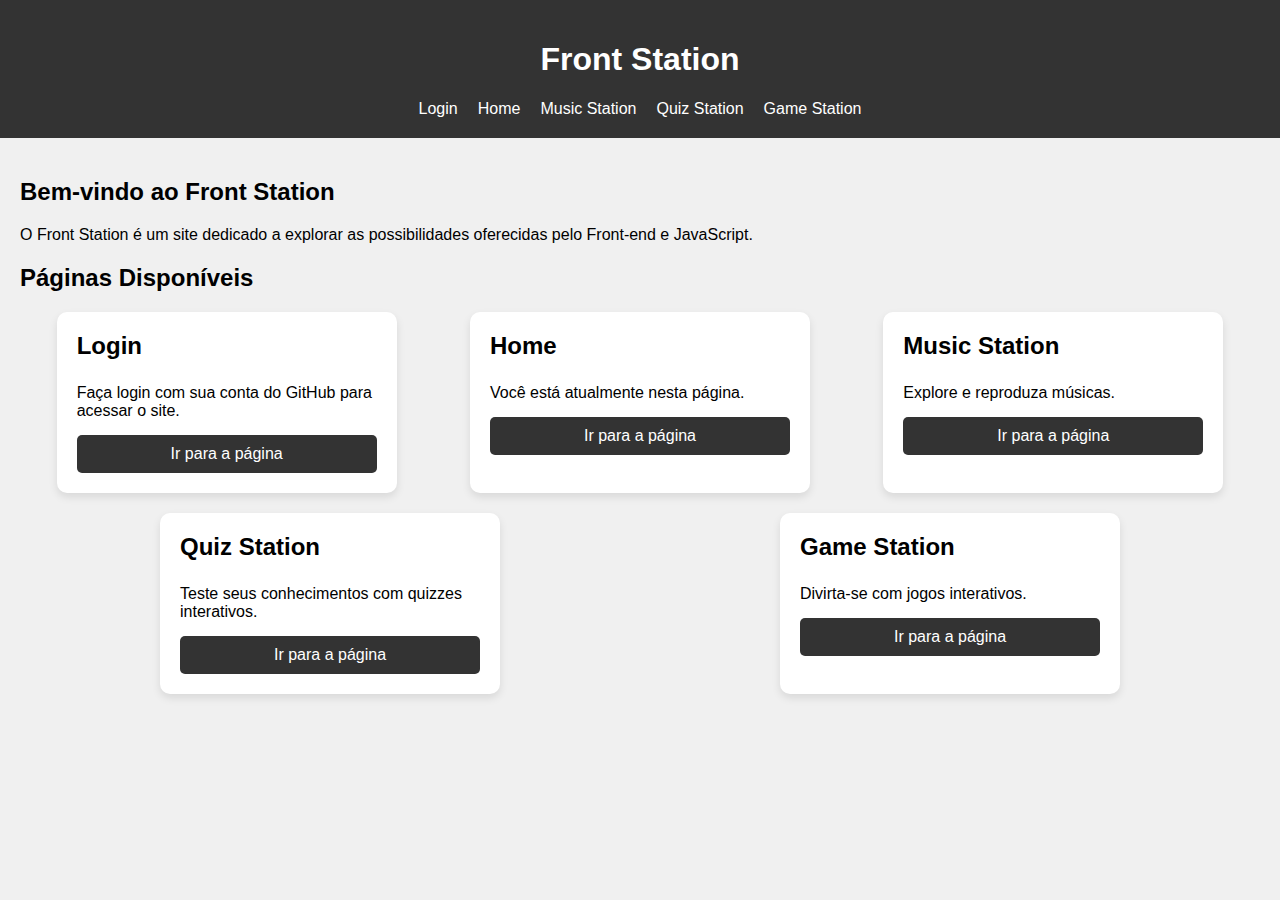
<file: home/home.html>
<!DOCTYPE html>
<html lang="en">
<head>
    <meta charset="UTF-8">
    <meta name="viewport" content="width=device-width, initial-scale=1.0">
    <title>Front Station - Home</title>
    <link rel="stylesheet" href="style.css">
</head>
<body>
    <header>
        <h1>Front Station</h1>
        <nav>
            <ul>
                <li><a href="../login/index.html">Login</a></li>
                <li><a href="../home/home.html">Home</a></li>
                <li><a href="../music/music.html">Music Station</a></li>
                <li><a href="../quiz/quiz.html">Quiz Station</a></li>
                <li><a href="../game/game.html">Game Station</a></li>
            </ul>
        </nav>
    </header>
    <main>
        <h2>Bem-vindo ao Front Station</h2>
        <p>O Front Station é um site dedicado a explorar as possibilidades oferecidas pelo Front-end e JavaScript.</p>
        <h2>Páginas Disponíveis</h2>
        <div class="cards">
            <div class="card">
                <h3>Login</h3>
                <p>Faça login com sua conta do GitHub para acessar o site.</p>
                <a href="../login/index.html">Ir para a página</a>
            </div>
            <div class="card">
                <h3>Home</h3>
                <p>Você está atualmente nesta página.</p>
                <a href="../home/home.html">Ir para a página</a>
            </div>
            <div class="card">
                <h3>Music Station</h3>
                <p>Explore e reproduza músicas.</p>
                <a href="../music/music.html">Ir para a página</a>
            </div>
            <div class="card">
                <h3>Quiz Station</h3>
                <p>Teste seus conhecimentos com quizzes interativos.</p>
                <a href="../quiz/quiz.html">Ir para a página</a>
            </div>
            <div class="card">
                <h3>Game Station</h3>
                <p>Divirta-se com jogos interativos.</p>
                <a href="../game/game.html">Ir para a página</a>
            </div>
        </div>
    </main>
</body>
</html>
</file>
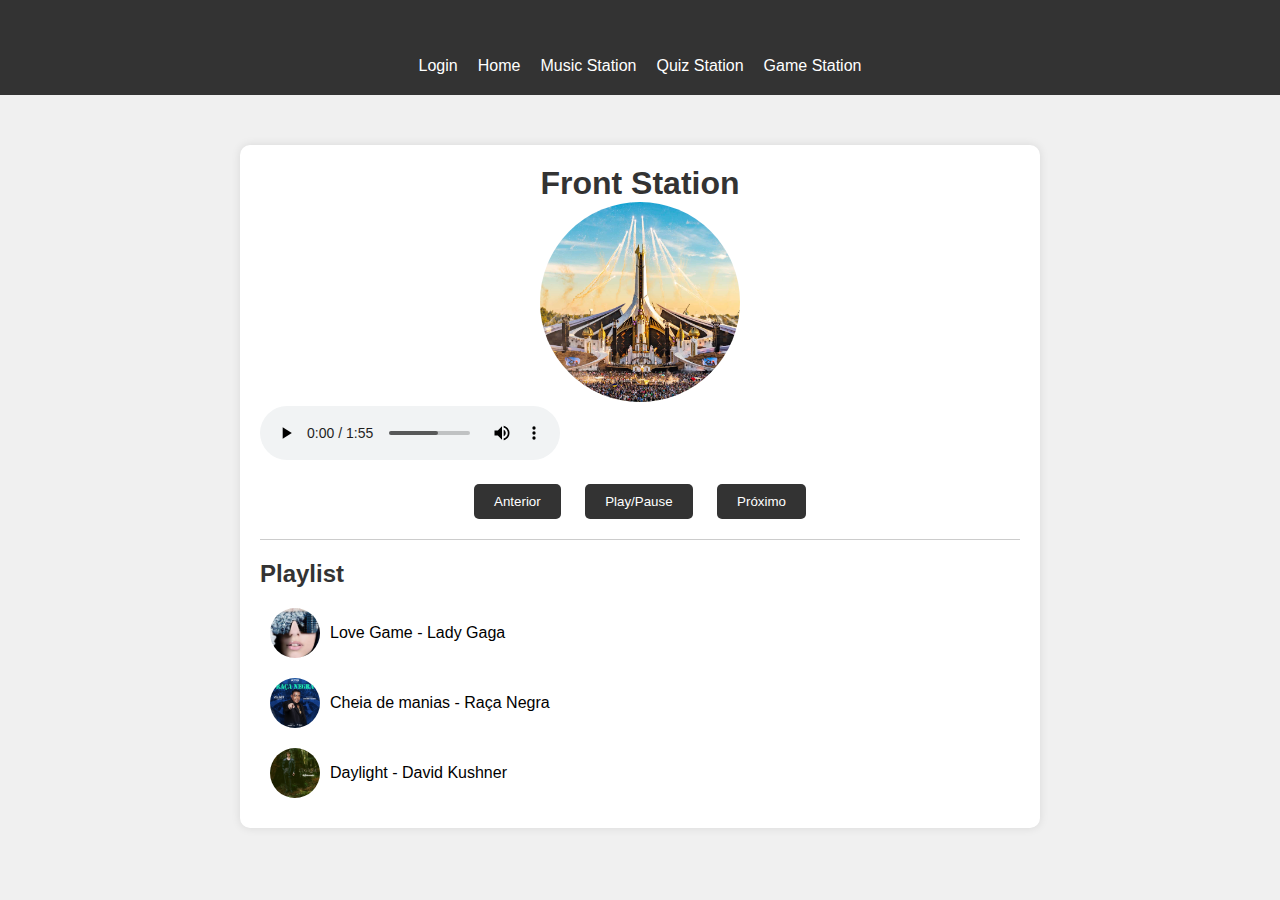
<file: music/music.html>
<!DOCTYPE html>
<html lang="en">
<head>
    <meta charset="UTF-8">
    <meta name="viewport" content="width=device-width, initial-scale=1.0">
    <title>Front Station</title>
    <link rel="stylesheet" href="style.css">
</head>
<body>

    <header>
        <h1>Front Station</h1>
        <nav>
            <ul>
                <li><a href="../login/index.html">Login</a></li>
                <li><a href="../home/home.html">Home</a></li>
                <li><a href="../music/music.html">Music Station</a></li>
                <li><a href="../quiz/quiz.html">Quiz Station</a></li>
                <li><a href="../game/game.html">Game Station</a></li>
            </ul>
        </nav>
    </header>

    <div class="container">
        <h1>Front Station</h1>
        <div class="player">
            <div class="cover-container">
                <img id="coverImage" src="../song/tml.jpg" alt="Album Cover">
            </div>
            <audio id="audioPlayer" controls>
            <source src="../song/daylight.mp3" type="audio/mpeg">
            </audio>
            <div class="controls">
            <button id="prevButton">Anterior</button>
            <button id="playPauseButton">Play/Pause</button>
            <button id="nextButton">Próximo</button>
            </div>
        </div>
        <div class="playlist">
            <h2>Playlist</h2>
            <ul id="playlist">
                <li data-src="game.mp3" class="song-item">
                    <img src="../song/gaga.jpg" class="coverImage" alt="Album Cover">
                    Love Game - Lady Gaga
                </li>
                <li data-src="mania.mp3" class="song-item">
                    <img src="../song/raca.png" class="coverImage" alt="Album Cover">
                    Cheia de manias - Raça Negra
                </li>
                <li data-src="daylight.mp3" class="song-item">
                    <img src="../song/day.jpg" class="coverImage" alt="Album Cover">
                    Daylight - David Kushner
                </li>
            </ul>
        </div>
    </div>
    <script src="script.js"></script>
</body>
</html>
</file>
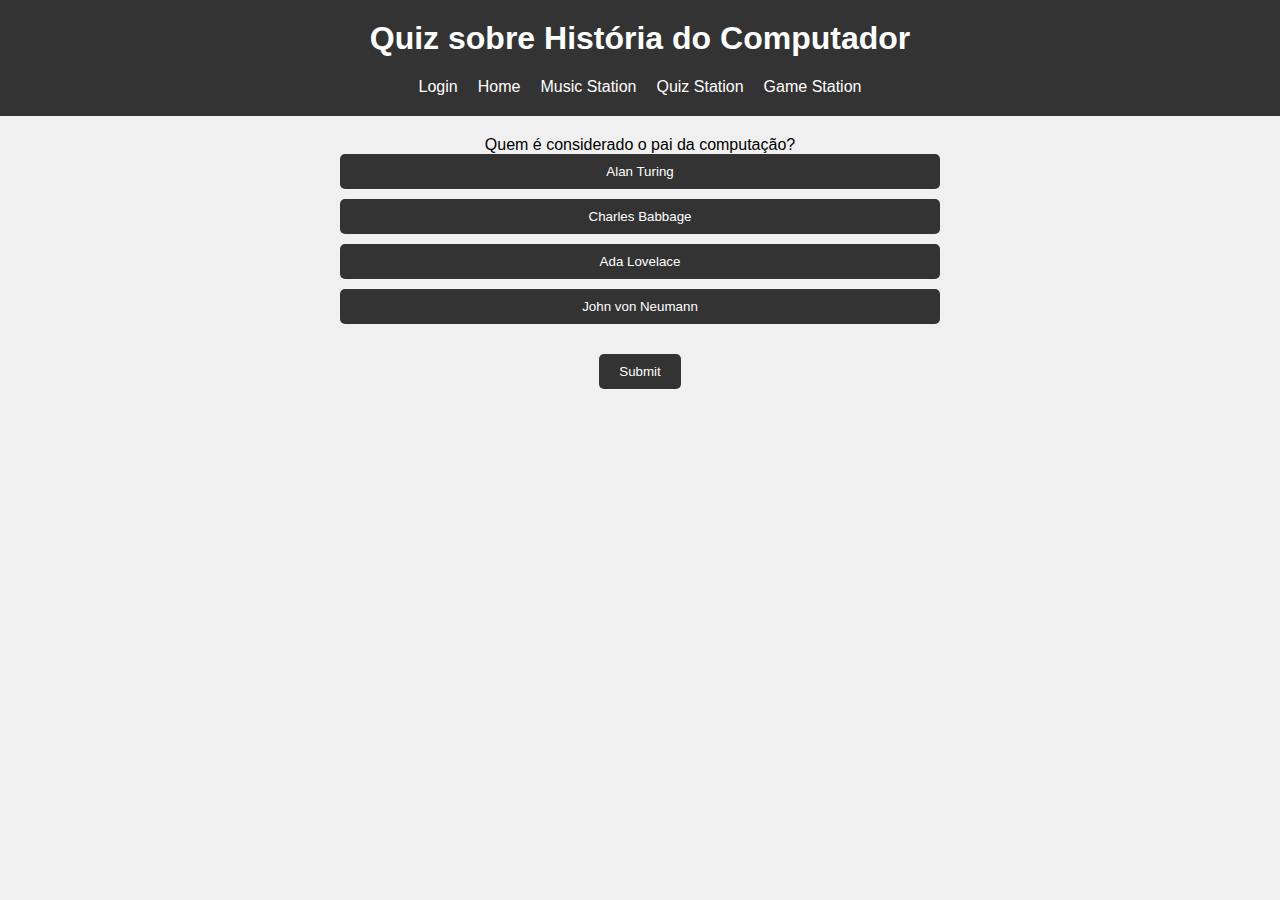
<file: quiz/quiz.html>
<!DOCTYPE html>
<html lang="en">
<head>
    <meta charset="UTF-8">
    <meta name="viewport" content="width=device-width, initial-scale=1.0">
    <title>Quiz Station - História do Computador</title>
    <link rel="stylesheet" href="style.css">
</head>
<body>
    <header>
        <h1>Quiz sobre História do Computador</h1>
        <nav>
            <ul>
                <li><a href="../login/index.html">Login</a></li>
                <li><a href="../home/home.html">Home</a></li>
                <li><a href="../music/music.html">Music Station</a></li>
                <li><a href="../quiz/quiz.html">Quiz Station</a></li>
                <li><a href="../game/game.html">Game Station</a></li>
            </ul>
        </nav>
    </header>
    <main>
        <div id="quiz">
            <div id="question"></div>
            <div id="options"></div>
            <button id="submitBtn">Submit</button>
            <p id="result"></p>
        </div>
    </main>

    <script>
       const questions = [
            {
                question: "Quem é considerado o pai da computação?",
                options: ["Alan Turing", "Charles Babbage", "Ada Lovelace", "John von Neumann"],
                answer: "Charles Babbage"
            },
            {
                question: "Qual foi o primeiro computador eletrônico digital?",
                options: ["ENIAC", "UNIVAC", "IBM 650", "Colossus"],
                answer: "ENIAC"
            },
            {
                question: "Em que ano foi lançado o primeiro computador pessoal IBM PC?",
                options: ["1978", "1981", "1984", "1986"],
                answer: "1981"
            },
            {
                question: "Qual foi o primeiro sistema operacional amplamente utilizado?",
                options: ["Windows", "Linux", "MS-DOS", "Unix"],
                answer: "MS-DOS"
            },
            {
                question: "Quem é conhecido por criar a linguagem de programação C?",
                options: ["Dennis Ritchie", "Bill Gates", "Steve Jobs", "Linus Torvalds"],
                answer: "Dennis Ritchie"
            },
            {
                question: "Qual é o nome do primeiro navegador web?",
                options: ["Internet Explorer", "Netscape Navigator", "Mozilla Firefox", "Google Chrome"],
                answer: "Netscape Navigator"
            },
            {
                question: "Em que ano foi lançado o primeiro iPhone?",
                options: ["2005", "2007", "2009", "2010"],
                answer: "2007"
            },
            {
                question: "Qual é o nome do primeiro computador digital programável?",
                options: ["ENIAC", "UNIVAC", "Z3", "Colossus"],
                answer: "Z3"
            },
            {
                question: "Quem é considerado o pai da internet?",
                options: ["Tim Berners-Lee", "Vint Cerf", "Al Gore", "Ray Tomlinson"],
                answer: "Vint Cerf"
            },
            {
                question: "Qual é o nome do primeiro computador pessoal?",
                options: ["Apple I", "IBM PC", "Altair 8800", "Commodore PET"],
                answer: "Altair 8800"
            }
        ];

        const questionElement = document.getElementById('question');
        const optionsElement = document.getElementById('options');
        const submitBtn = document.getElementById('submitBtn');
        const resultElement = document.getElementById('result');

        let currentQuestionIndex = 0;
        let score = 0;

        function loadQuestion() {
            const currentQuestion = questions[currentQuestionIndex];
            questionElement.textContent = currentQuestion.question;
            optionsElement.innerHTML = '';
            currentQuestion.options.forEach(option => {
                const button = document.createElement('button');
                button.textContent = option;
                button.onclick = () => checkAnswer(option);
                optionsElement.appendChild(button);
            });
        }

        function checkAnswer(selectedOption) {
            const currentQuestion = questions[currentQuestionIndex];
            if (selectedOption === currentQuestion.answer) {
                resultElement.textContent = "Resposta correta!";
            } else {
                resultElement.textContent = "Resposta incorreta. Tente novamente!";
            }
            currentQuestionIndex++;
            if (currentQuestionIndex < questions.length) {
                loadQuestion();
            } else {
                questionElement.textContent = '';
                optionsElement.innerHTML = '';
                submitBtn.style.display = 'none';
            }
        }

        function displayResult() {
            resultElement.textContent = `Você acertou ${score} de ${questions.length} questões.`;
            submitBtn.style.display = 'none';
        }

        loadQuestion();
    </script>
</body>
</html>
</file>
<file: home/style.css>
body {
    font-family: Arial, sans-serif;
    margin: 0;
    padding: 0;
    background-color: #f0f0f0;
}

header {
    background-color: #333;
    color: #fff;
    padding: 20px;
    text-align: center;
}

nav ul {
    list-style-type: none;
    padding: 0;
    margin: 0;
    display: flex;
    justify-content: center;
}

nav ul li {
    margin-right: 20px;
}

nav ul li:last-child {
    margin-right: 0;
}

nav ul li a {
    color: #fff;
    text-decoration: none;
}

main {
    padding: 20px;
}

.cards {
    display: flex;
    flex-wrap: wrap;
    justify-content: space-around;
}

.card {
    width: 300px;
    background-color: #fff;
    border-radius: 10px;
    box-shadow: 0 4px 8px rgba(0, 0, 0, 0.1);
    margin-bottom: 20px;
    padding: 20px;
}

.card h3 {
    margin-top: 0;
    font-size: 24px;
}

.card p {
    margin-bottom: 15px;
}

.card a {
    display: block;
    background-color: #333;
    color: #fff;
    text-align: center;
    padding: 10px;
    border-radius: 5px;
    text-decoration: none;
}

.card a:hover {
    background-color: #555;
}
</file>
<file: music/style.css>
* {
    margin: 0;
    padding: 0;
    box-sizing: border-box;
}

body {
    font-family: Arial, sans-serif;
    background-color: #f0f0f0;
    margin: 0;
    padding: 0;
}

.container {
    max-width: 800px;
    margin: 50px auto;
    background-color: #fff;
    border-radius: 10px;
    box-shadow: 0 0 10px rgba(0, 0, 0, 0.1);
    padding: 20px;
}

h1 {
    text-align: center;
    color: #333;
}

.player {
    margin-bottom: 20px;
}

.cover-container {
    text-align: center;
}

#coverImage {
    width: 200px;
    height: 200px;
    border-radius: 50%;
    object-fit: cover;
}

.controls {
    text-align: center;
    margin-top: 20px;
}

.controls button {
    padding: 10px 20px;
    background-color: #333;
    color: #fff;
    border: none;
    border-radius: 5px;
    cursor: pointer;
    transition: background-color 0.3s ease;
    margin: 0 10px;
}

.controls button:hover {
    background-color: #555;
}

.playlist {
    border-top: 1px solid #ccc;
    padding-top: 20px;
}

.playlist h2 {
    color: #333;
    margin-bottom: 10px;
}

.playlist ul {
    list-style-type: none;
    padding: 0;
}

.song-item {
    display: flex;
    align-items: center;
    padding: 10px;
    cursor: pointer;
}

.song-item img {
    width: 50px;
    height: 50px;
    border-radius: 50%;
    margin-right: 10px;
}

.song-item:hover {
    background-color: #f0f0f0;
}

body {
    font-family: Arial, sans-serif;
    margin: 0;
    padding: 0;
    background-color: #f0f0f0;
}

header {
    background-color: #333;
    color: #fff;
    padding: 20px;
    text-align: center;
}

nav ul {
    list-style-type: none;
    padding: 0;
    margin: 0;
    display: flex;
    justify-content: center;
}

nav ul li {
    margin-right: 20px;
}

nav ul li:last-child {
    margin-right: 0;
}

nav ul li a {
    color: #fff;
    text-decoration: none;
}

main {
    padding: 20px;
}
</file>
<file: quiz/style.css>
body {
    font-family: Arial, sans-serif;
    margin: 0;
    padding: 0;
    background-color: #f0f0f0;
}

header {
    background-color: #333;
    color: #fff;
    padding: 20px;
    text-align: center;
}

nav ul {
    list-style-type: none;
    padding: 0;
    margin: 0;
    display: flex;
    justify-content: center;
}

nav ul li {
    margin-right: 20px;
}

nav ul li:last-child {
    margin-right: 0;
}

nav ul li a {
    color: #fff;
    text-decoration: none;
}

main {
    padding: 20px;
    text-align: center;
}

h1 {
    margin-top: 0;
}

#quiz {
    max-width: 600px;
    margin: 0 auto;
}

#options button {
    display: block;
    width: 100%;
    padding: 10px;
    margin-bottom: 10px;
    background-color: #333;
    color: #fff;
    border: none;
    border-radius: 5px;
    cursor: pointer;
    transition: background-color 0.3s ease;
}

#options button:hover {
    background-color: #555;
}

#submitBtn {
    margin-top: 20px;
    padding: 10px 20px;
    background-color: #333;
    color: #fff;
    border: none;
    border-radius: 5px;
    cursor: pointer;
    transition: background-color 0.3s ease;
}

#submitBtn:hover {
    background-color: #555;
}

#result {
    margin-top: 20px;
    font-weight: bold;
}
</file>
